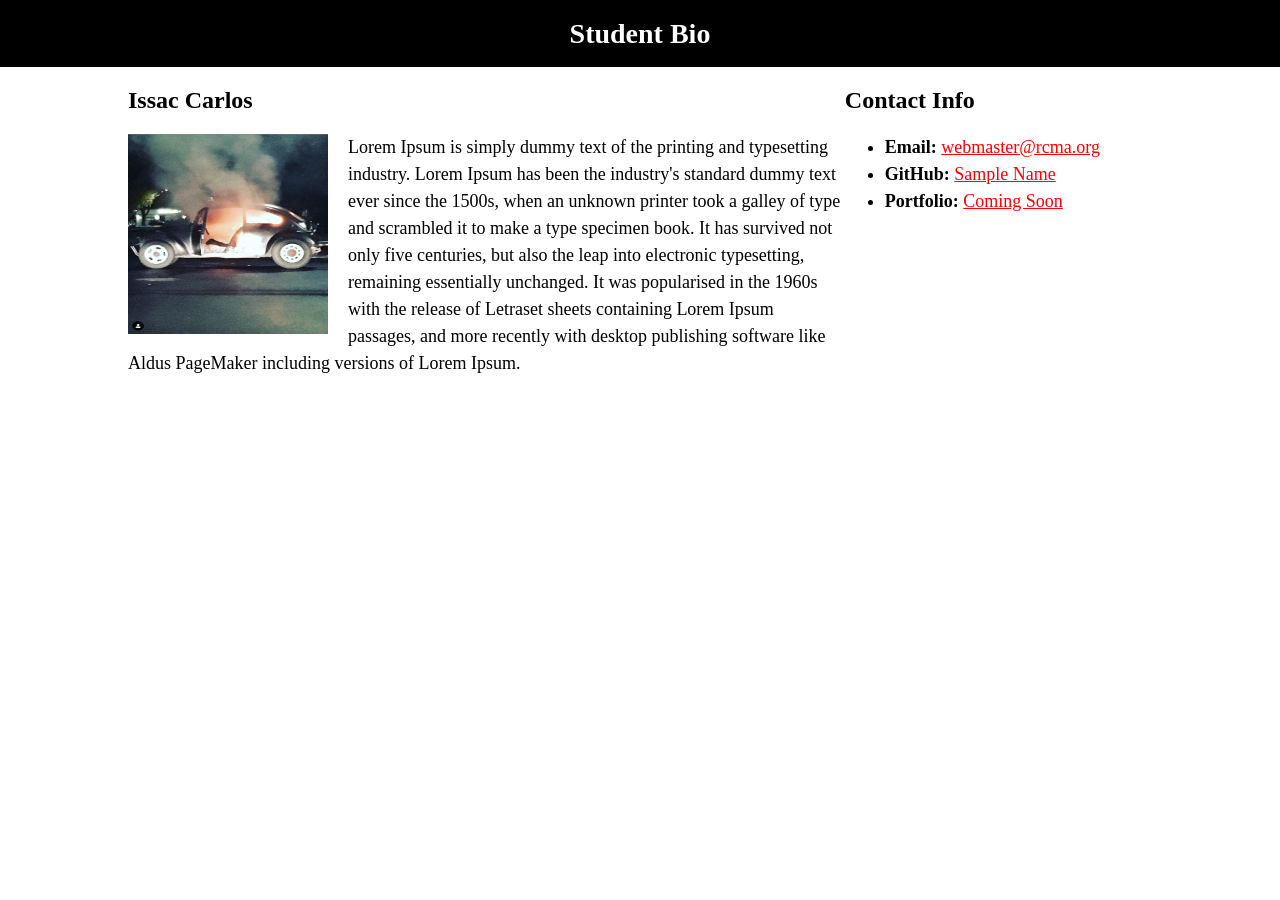
<file: index.html>
<!DOCTYPE html>
<html>

<head>
    <meta charset="UTF-8">

    <title>CSS Style with Relative Paths</title>
    
    <link rel="stylesheet" type="text/css" href="assets/style.css">

</head>

<body>
    <header>
        
        <h1>Student Bio</h1>
    
    </header> 
    
    <div class="container">
       
        <section id="main-bio">
            
            <h2>Issac Carlos</h2>

            <img src="profile.png" alt="Issac Carlos" id="bio-image"/>

            <p>Lorem Ipsum is simply dummy text of the printing and typesetting industry. Lorem Ipsum has been the industry's standard dummy text ever since the 1500s, when an unknown printer took a galley of type and scrambled it to make a type specimen book. It has survived not only five centuries, but also the leap into electronic typesetting, remaining essentially unchanged. It was popularised in the 1960s with the release of Letraset sheets containing Lorem Ipsum passages, and more recently with desktop publishing software like Aldus PageMaker including versions of Lorem Ipsum.</p>
        
        </section>

        <section id="contact-info">

            <h2>Contact Info</h2>
            
            <ul style="list-style-type:disc;">
            
            <li><strong>Email:</strong> <a href=“mailto:webmaster@rcma.org”>webmaster@rcma.org</a></li>
        
            <li><strong>GitHub:</strong> <a href=“https://search.yahoo.com/”>Sample Name</a></li>
            
            <li><strong>Portfolio:</strong> <a href=“https://search.yahoo.com/”>Coming Soon</a></li>
            
            </ul>
        
        </section>

    </div>

</body>

</html>
</file>
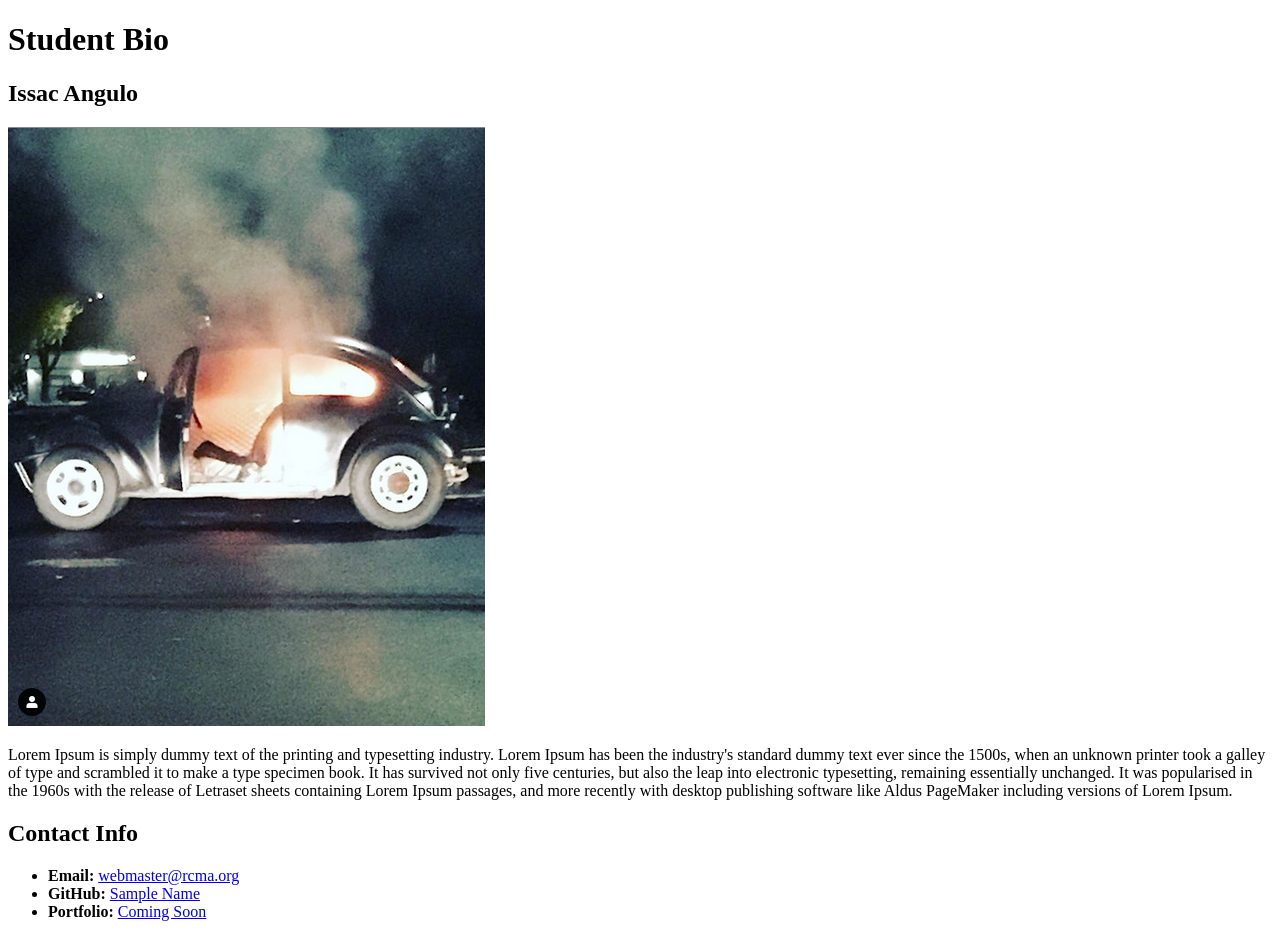
<file: studentbio.html>
<!DOCTYPE html>
<html lang="en-us">

<head>
    <meta charset="UTF-8">
    <title>Student Bio</title>
</head>

<body>
    <h1>Student Bio</h1>

    <h2>Issac Angulo</h2>

    <img src="profile.png" alt="profile picture"/>

    <p>Lorem Ipsum is simply dummy text of the printing and typesetting industry. Lorem Ipsum has been the industry's standard dummy text ever since the 1500s, when an unknown printer took a galley of type and scrambled it to make a type specimen book. It has survived not only five centuries, but also the leap into electronic typesetting, remaining essentially unchanged. It was popularised in the 1960s with the release of Letraset sheets containing Lorem Ipsum passages, and more recently with desktop publishing software like Aldus PageMaker including versions of Lorem Ipsum.</p>
    
    <h2>Contact Info</h2>
    
    <ul style="list-style-type:disc;">
        <li><strong>Email:</strong> <a href=“mailto:webmaster@rcma.org”>webmaster@rcma.org</a></li>
        <li><strong>GitHub:</strong> <a href=“https://search.yahoo.com/”>Sample Name</a></li>
        <li><strong>Portfolio:</strong> <a href=“https://search.yahoo.com/”>Coming Soon</a></li>
      </ul>

</body>

</html>
</file>
<file: assets/style.css>
body {

       background-color: white;
       margin: 0;
       padding: 0;
       font-family: "Georgia", "Times New Roman", Times, serif;
       font-size: 18px;
       line-height: 150%;

}

h1 {
        color: white;
        background-color: black;
        margin: 0;
        text-align: center;
        padding-top: 20px;
        padding-bottom: 20px;
        font-size: 28px;
}

h2 {
        font-size: 24px;
}

a {
    color: red;
}

.container {
        width: 1024px;
        margin: 0 auto;
}

#main-bio, #contact-info, #bio-image { float: left; }

#main-bio { width: 70%; }

#contact-info { width: 30%; }

#bio-image {
    margin-right: 20px;
    width: 200px;
    height: 200px;
}
</file>
